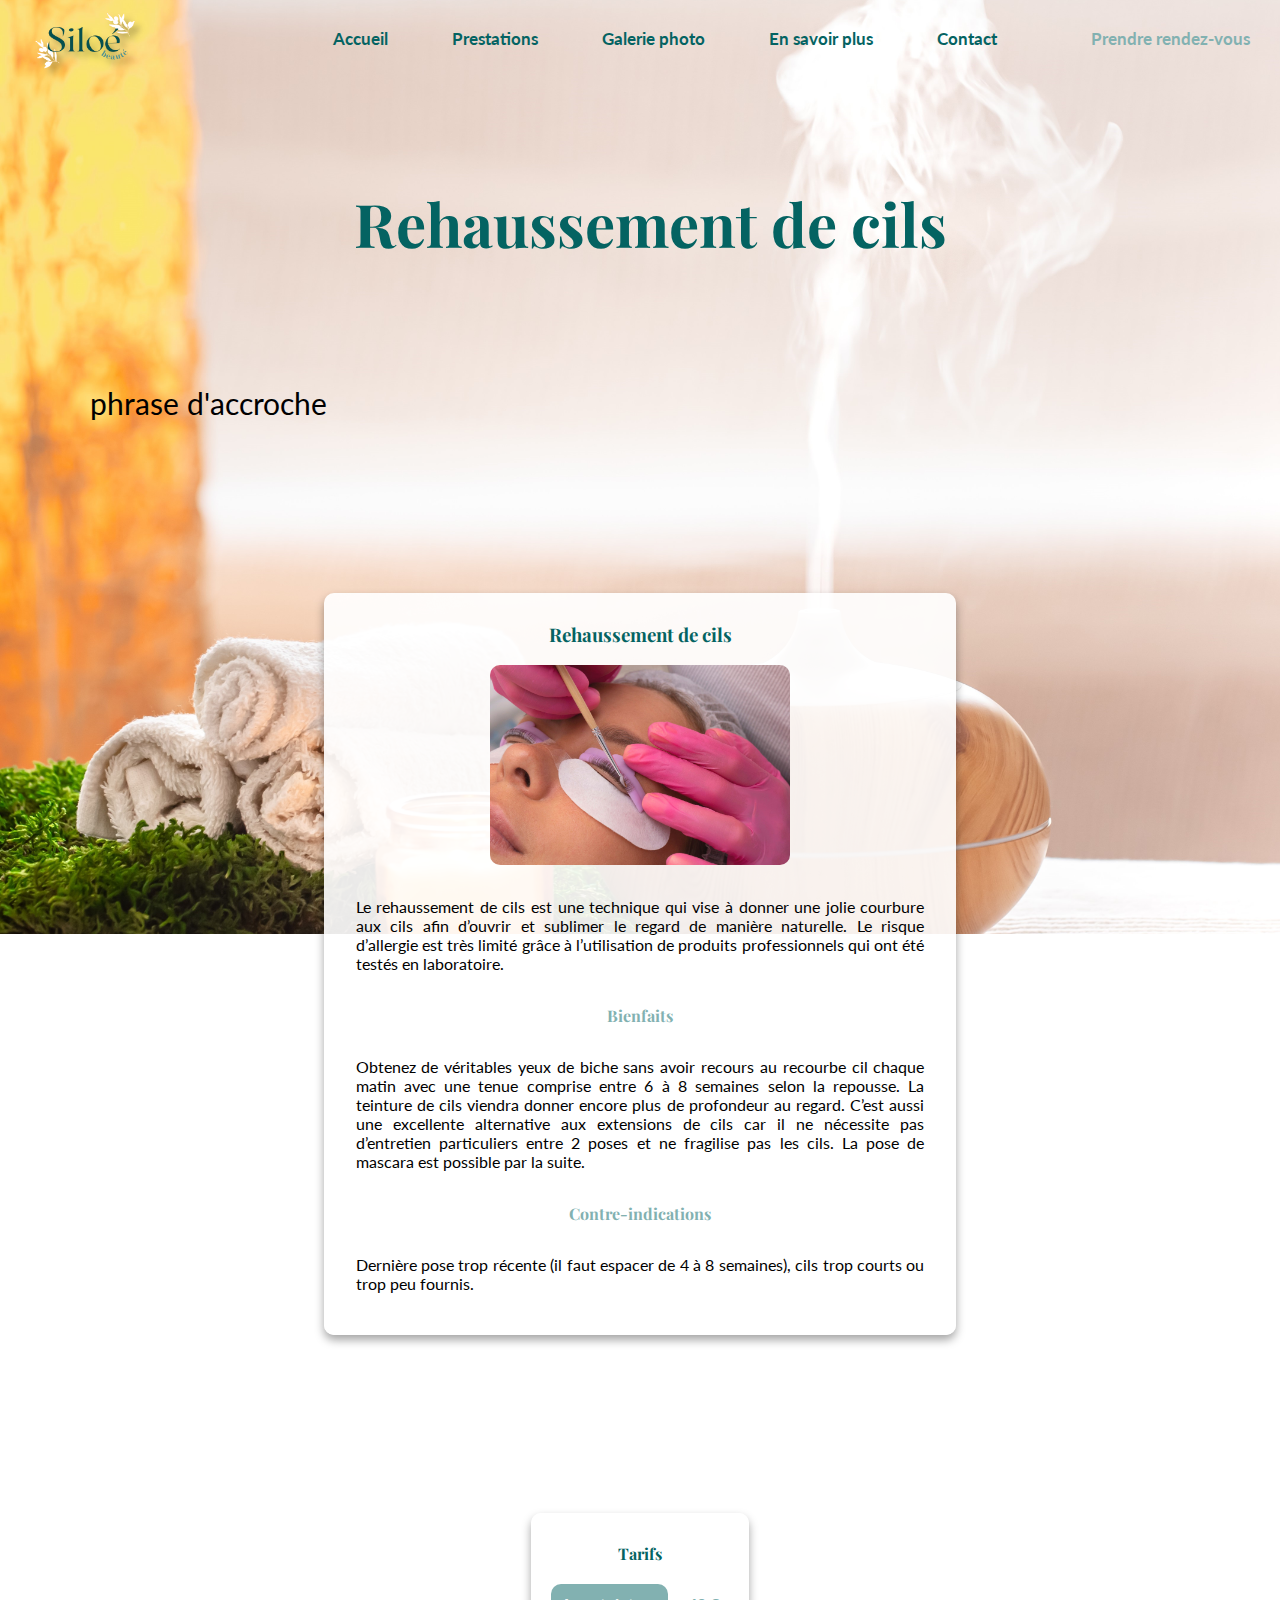
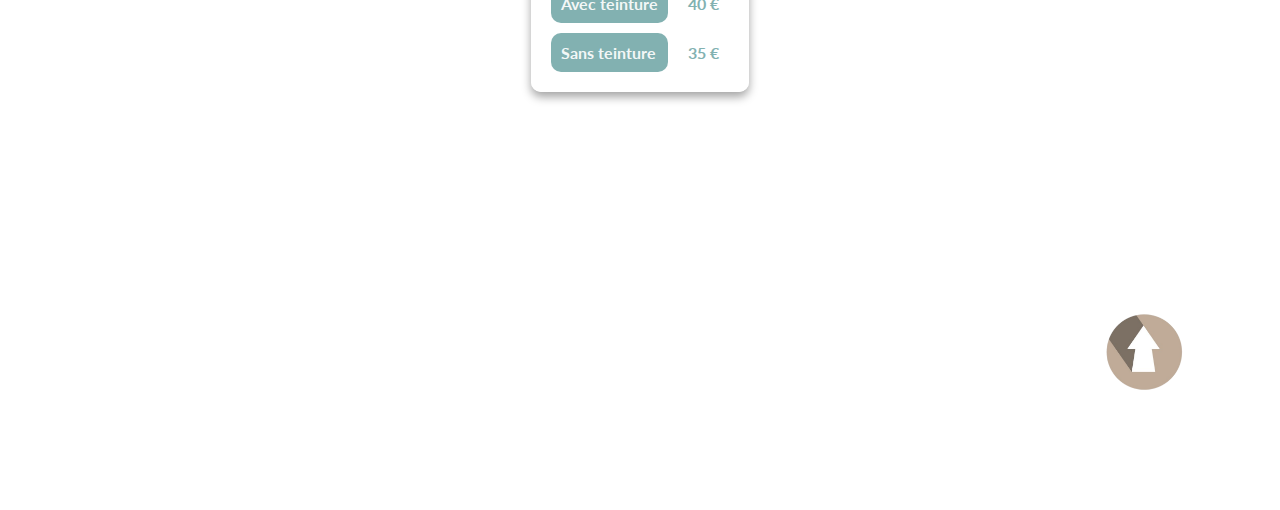
<file: cils.html>
<!DOCTYPE html>

<html lang="fr">

    <head>
        <meta charset="utf-8" />
        <title>Siloé Beauté | Prestations | Réhaussement de cils</title>
        <link rel="stylesheet" href="prestations.css" type="text/css" />
        <link rel="preconnect" href="https://fonts.googleapis.com">
        <link rel="preconnect" href="https://fonts.gstatic.com" crossorigin>
        <link href="https://fonts.googleapis.com/css2?family=Judson:ital,wght@0,400;0,700;1,400&display=swap" rel="stylesheet">
        <link rel="preconnect" href="https://fonts.googleapis.com">
<link rel="preconnect" href="https://fonts.gstatic.com" crossorigin>
<link href="https://fonts.googleapis.com/css2?family=DM+Serif+Display&family=Italiana&family=Lato&family=Playfair+Display:ital,wght@0,400;0,900;1,400;1,900&family=Yantramanav:wght@300&display=swap" rel="stylesheet">

    </head>
    <body>
                <a id="haut"></a>
        <div class="wrapper">
        <nav>
            <ul class="barre-de-menu">
                <div id="logonav"><a href="index.html"><img src="./images/logo4.png" alt="logo"></a></div>
                <div> 
                    <li><a href="index.html">Accueil</a></li>
                    <li class="menu-deroulant"><a>Prestations</a>
                        <ul class="menu-deroulant">
                            <li><a href="epilations.html">Epilations</a></li>
                            <li><a href="massages.html">Massages</a></li>
                            <li><a href="onglerie.html">Onglerie</a></li>
                            <li><a href="cils.html">Réhaussement de cils</a></li>
                        </ul>
                    </li>
                    <li><a href="galerie.html" class="actuel">Galerie photo</a></li>
                    <li class="menu-deroulant"><a>En savoir plus</a>
                    <ul id="menu-deroulant-plus" class="menu-deroulant">
                        <li><a href="salon.html">Le salon</a></li>
                        <li><a href="moi.html">L'esthéticienne</a></li>
                    </ul></li>
                    <li><a href="contact.html">Contact</a></li>
                    <li id="rdv"><a href="prendreRDV.html">Prendre rendez-vous</a></li>
                </div>
            </ul>  
        </nav>
        <main>
            <section class="accroche">
                <h1>Rehaussement de cils</h1>
                <div id="accroche">
                    <p>phrase d'accroche</p>
                </div> 
            </section>
            <section class="prestations-autres">
            <section id="cils">
                <h3>Rehaussement de cils</h3>
                                        <img src="./images/photo rehaussement cils.jpeg" alt="photo montrant un réhaussement de cils">
                    <p>Le rehaussement de cils est une technique qui vise à donner une jolie courbure aux cils afin d’ouvrir et sublimer le regard de manière naturelle. Le risque d’allergie est très limité grâce à l’utilisation de produits professionnels qui ont  été testés en laboratoire.</p>
                <h4>Bienfaits</h4>
                <p>Obtenez de véritables yeux de biche sans avoir recours au recourbe cil chaque matin avec une tenue comprise entre 6 à 8 semaines selon la repousse. La teinture de cils viendra donner encore plus de profondeur au regard. C’est aussi une excellente alternative aux extensions de cils car il ne nécessite pas d’entretien particuliers entre 2 poses et ne fragilise pas les cils. La pose de mascara est possible par la suite.</p>
                <h4>Contre-indications</h4>
                <p>Dernière pose trop récente (il faut espacer de 4 à 8 semaines), cils trop courts ou trop peu fournis.</p>
                </section>
                </section>
                
            <section class="tarif-presta">

                <section id="tarif">

                  <table>
                    <tr>
                      <th colspan="2">Tarifs</th>
                    </tr>
                    <tr>
                      <td>Avec teinture</td>
                      <td class="tarif">40 €</td>
                    </tr>
<tr>
                      <td>Sans teinture</td>
                      <td class="tarif">35 €</td>
                    </tr>
                  </table>
                </section>
            
            </section>
            
            
        </main>
        </div>
        <div class="haut-de-page">
                <a href="#haut"><img src="./images/haut.png" alt="Lien vers le haut de la page"></a>
            </div>
        <footer>
            <div id="pieddepage">
                <a href="mentions.html">Mentions légales</a>
            </div>
        </footer>
        
        
    </body>
</html>
</file>
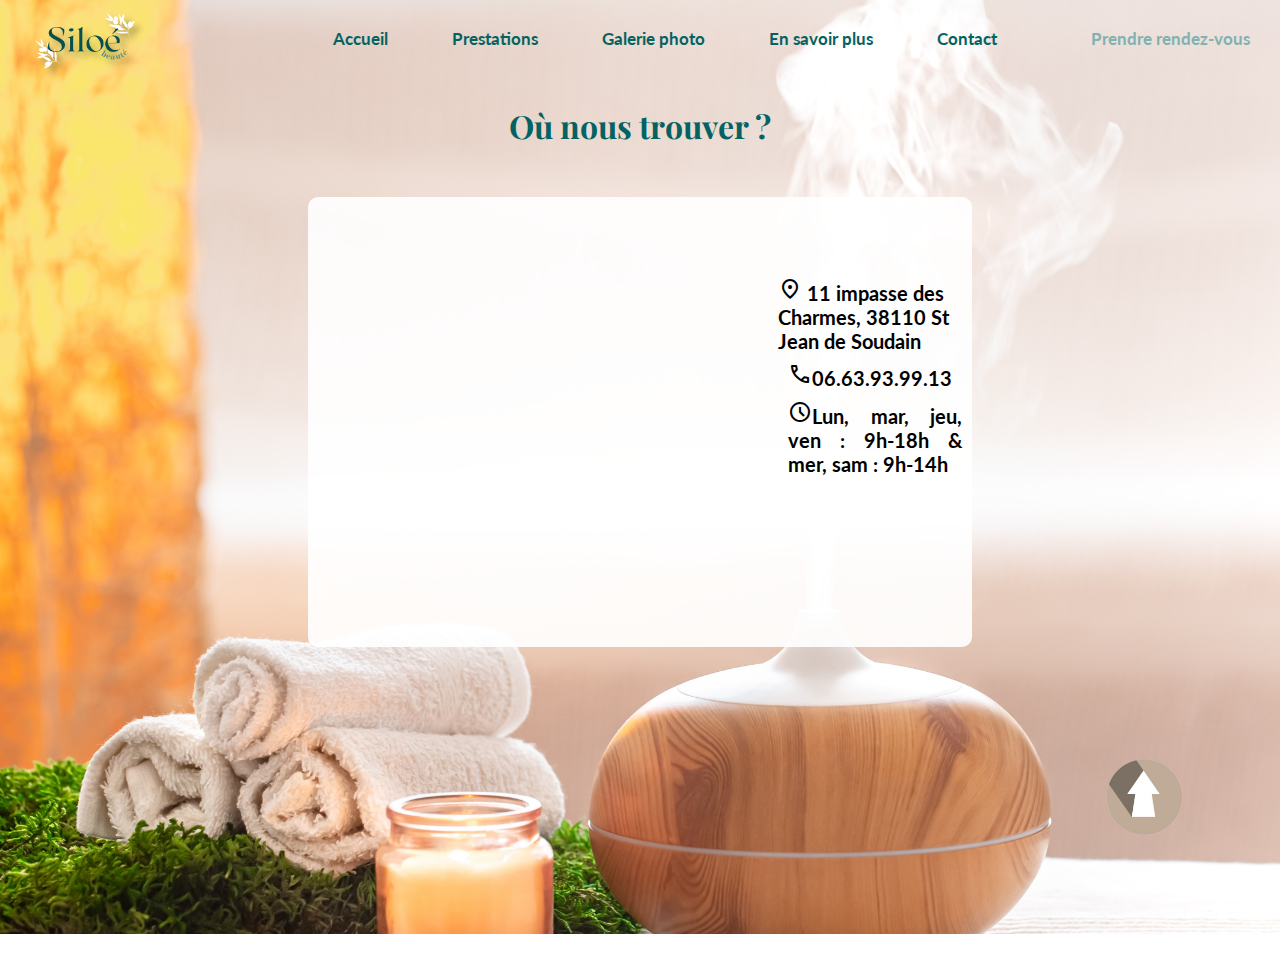
<file: contact.html>
<!DOCTYPE html>
<html lang="fr">
    <head>
        <meta charset="utf-8" />
        <title>Siloé Beauté | Contact</title>
        <link rel="stylesheet" href="contact.css" type="text/css" />
        <link rel="preconnect" href="https://fonts.googleapis.com">
        <link rel="preconnect" href="https://fonts.gstatic.com" crossorigin>
        <link href="https://fonts.googleapis.com/css2?family=Judson:ital,wght@0,400;0,700;1,400&display=swap" rel="stylesheet">
        <link rel="stylesheet" href="https://fonts.googleapis.com/css2?family=Material+Symbols+Outlined:opsz,wght,FILL,GRAD@48,400,0,0" />
        <link rel="preconnect" href="https://fonts.googleapis.com">
        <link rel="preconnect" href="https://fonts.gstatic.com" crossorigin>
        <link href="https://fonts.googleapis.com/css2?family=DM+Serif+Display&family=Italiana&family=Lato&family=Playfair+Display:ital,wght@0,400;0,900;1,400;1,900&family=Yantramanav:wght@300&display=swap" rel="stylesheet">
    </head>

    <body>
                <a id="haut"></a>

        <div class="wrapper">
        <nav>
            <ul class="barre-de-menu">
                <div id="logonav"><a href="index.html"><img src="./images/logo4.png" alt="logo"></a></div>
               <div> <li><a href="index.html">Accueil</a></li>
                <li class="menu-deroulant"><a>Prestations</a>
                    <ul class="menu-deroulant">
                        <li><a href="epilations.html">Epilations</a></li>
                        <li><a href="massages.html">Massages</a></li>
                        <li><a href="onglerie.html">Onglerie</a></li>
                        <li><a href="cils.html">Réhaussement de cils</a></li>
                    </ul>
                </li>
                <li><a href="galerie.html" class="actuel">Galerie photo</a></li>
                <li class="menu-deroulant"><a>En savoir plus</a>
                    <ul id="menu-deroulant-plus" class="menu-deroulant">
                        <li><a href="salon.html">Le salon</a></li>
                        <li><a href="moi.html">L'esthéticienne</a></li>
                    </ul></li>
                <li><a href="contact.html">Contact</a></li>
                <li id="rdv"><a href="prendreRDV.html">Prendre rendez-vous</a></li>
                </div>
            </ul>
        </nav>

        <main>
            <h1>Où nous trouver ?</h1>

            <section class="infos-bas">
                <iframe src="https://www.google.com/maps/embed?pb=!1m18!1m12!1m3!1d2792.893928092413!2d5.432557076193738!3d45.572571626201494!2m3!1f0!2f0!3f0!3m2!1i1024!2i768!4f13.1!3m3!1m2!1s0x478b24713080f1a5%3A0x38d58241058ca2c7!2s11%20Imp.%20des%20Charmes%2C%2038110%20Saint-Jean-de-Soudain!5e0!3m2!1sfr!2sfr!4v1682667753873!5m2!1sfr!2sfr" width="470" height="450" style="border:0;" allowfullscreen="" loading="lazy" referrerpolicy="no-referrer-when-downgrade"></iframe>
                <div class="infos">
                    <a href="https://goo.gl/maps/b9JmCobwmwTpJ1si8"> <span class="material-symbols-outlined">location_on </span> 11 impasse des Charmes, 38110 St Jean de Soudain</a>
                    <p id="contact"><span class="material-symbols-outlined">call</span>06.63.93.99.13</p>   
                <p id="horaires"><span class="material-symbols-outlined">schedule </span>Lun, mar, jeu, ven : 9h-18h & mer, sam : 9h-14h</p>
                </div>
            </section>
            
            <div class="haut-de-page">
                <a href="#haut"><img src="./images/haut.png" alt="Lien vers le haut de la page"></a>
            </div>
        </main>

        <footer>
            <div id="pieddepage">
                <a href="mentions.html">Mentions légales</a>
            </div>
        </footer>
        
                </div>

    </body>

</html>
</file>
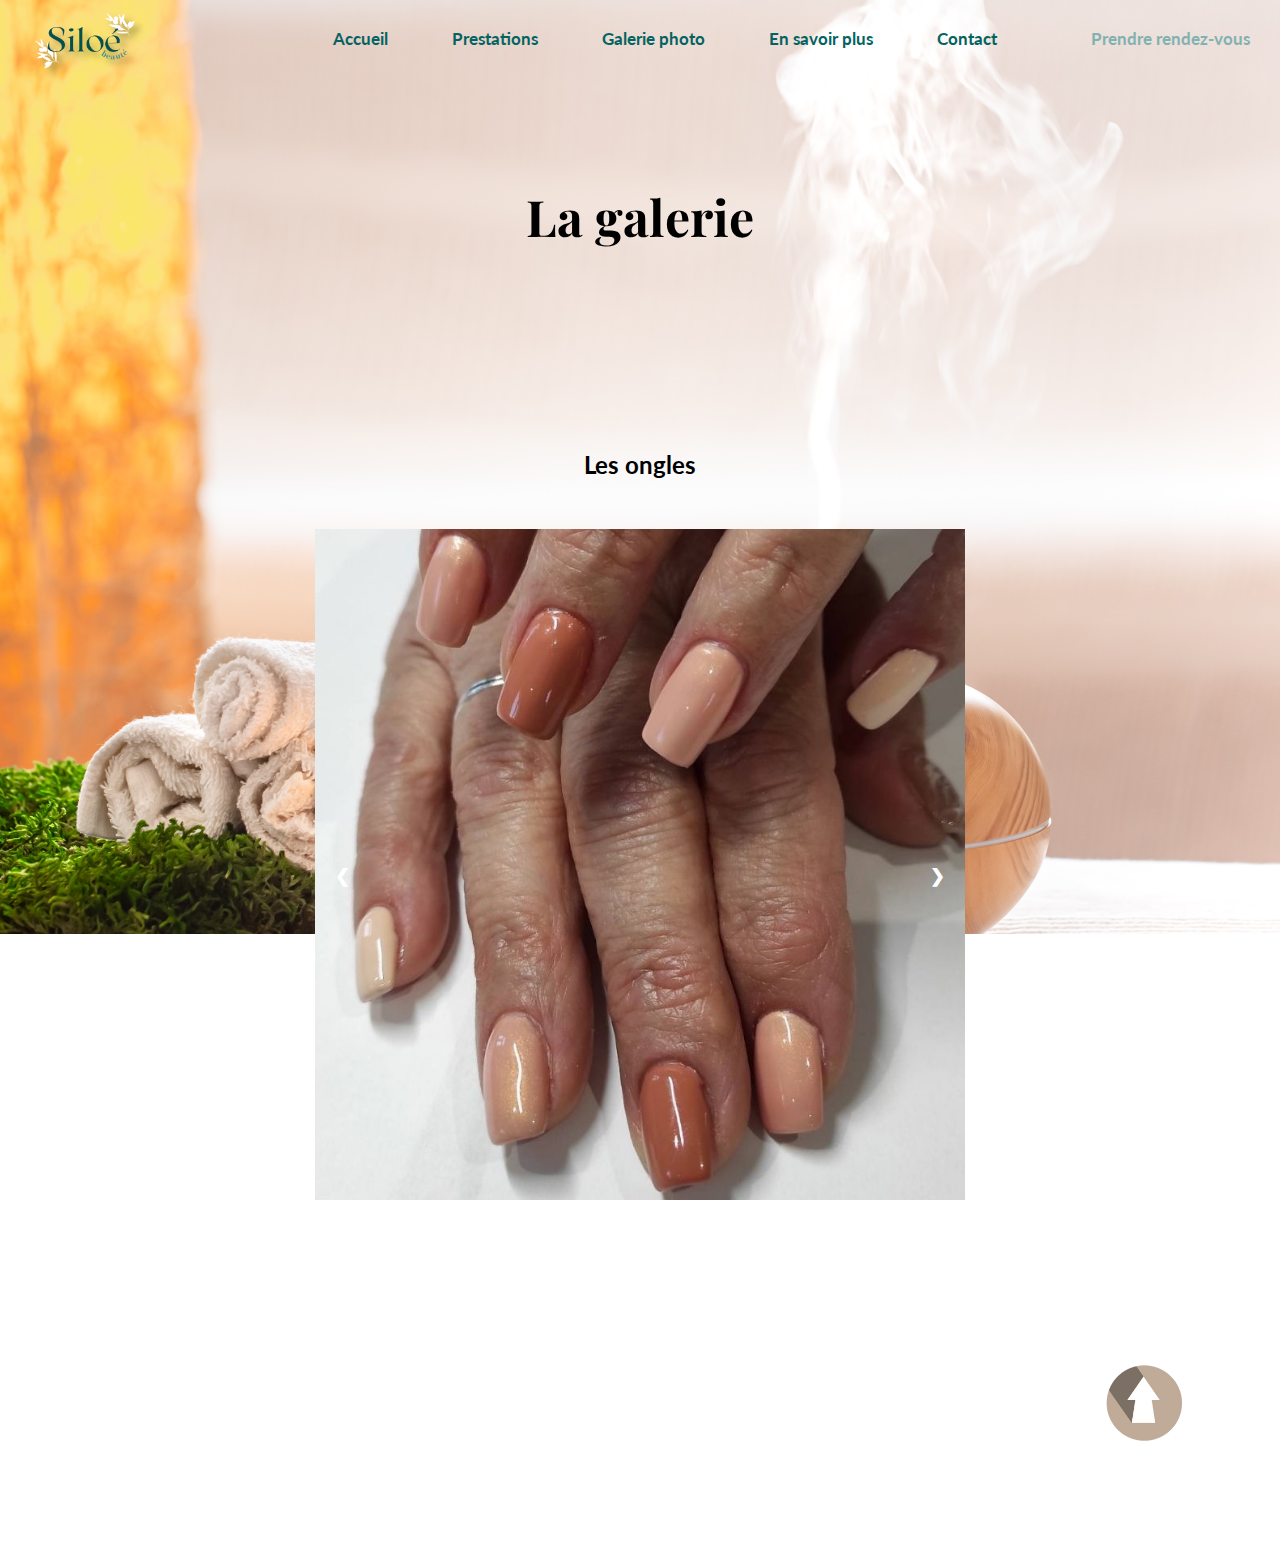
<file: galerie.html>
<!DOCTYPE html>
<html lang="fr">
    <head>
        <meta charset="utf-8" />
        <title>Siloé Beauté | Galerie </title>
        <link rel="stylesheet" href="galerie.css" type="text/css" />
        <link rel="preconnect" href="https://fonts.googleapis.com">
        <link rel="preconnect" href="https://fonts.gstatic.com" crossorigin>
        <link href="https://fonts.googleapis.com/css2?family=Judson:ital,wght@0,400;0,700;1,400&display=swap" rel="stylesheet">
        <link rel="stylesheet" href="https://fonts.googleapis.com/css2?family=Material+Symbols+Outlined:opsz,wght,FILL,GRAD@48,400,0,0" />
    
        <link rel="preconnect" href="https://fonts.googleapis.com">
        <link rel="preconnect" href="https://fonts.gstatic.com" crossorigin>
        <link href="https://fonts.googleapis.com/css2?family=DM+Serif+Display&family=Italiana&family=Lato&family=Playfair+Display:ital,wght@0,400;0,900;1,400;1,900&family=Yantramanav:wght@300&display=swap" rel="stylesheet">
        </head>

    <body>
                <a id="haut"></a>

        <div class="wrapper">
        <nav>
            <ul class="barre-de-menu">
                <div id="logonav"><a href="index.html"><img src="./images/logo4.png" alt="logo"></a></div>
               <div> <li><a href="index.html">Accueil</a></li>
                <li class="menu-deroulant"><a>Prestations</a>
                    <ul class="menu-deroulant">
                        <li><a href="epilations.html">Epilations</a></li>
                        <li><a href="massages.html">Massages</a></li>
                        <li><a href="onglerie.html">Onglerie</a></li>
                        <li><a href="cils.html">Réhaussement de cils</a></li>
                    </ul>
                </li>
                <li><a href="galerie.html" class="actuel">Galerie photo</a></li>
                <li class="menu-deroulant"><a>En savoir plus</a>
                    <ul id="menu-deroulant-plus" class="menu-deroulant">
                        <li><a href="salon.html">Le salon</a></li>
                        <li><a href="moi.html">L'esthéticienne</a></li>
                    </ul></li>
                <li><a href="contact.html">Contact</a></li>
                <li id="rdv"><a href="prendreRDV.html">Prendre rendez-vous</a></li>
            </div>
              </ul>
              
        </nav>
            
            <main>
                <h1>La galerie</h1>
                <h2>Les ongles</h2>
                <section class="galerie">
                    <div class="slideshow-container">
                        <div class="slideshow-slide">
                          <img src="./images/galerie/ongles1.jpg" alt="Image 1">
                        </div>
                        <div class="slideshow-slide">
                          <img src="./images/galerie/ongles2.jpg" alt="Image 2">
                        </div>
                        <div class="slideshow-slide">
                          <img src="./images/galerie/ongles3.jpg" alt="Image 3">
                        </div>
                      
                        <div class="slideshow-slide">
                          <img src="./images/galerie/ongles4.jpg" alt="Image 4">
                        </div>
                        <div class="slideshow-slide">
                          <img src="./images/galerie/ongles5.jpg" alt="Image 5">
                        </div>
                        <a class="prev" onclick="plusSlides(-1)">&#10094;</a>
                        <a class="next" onclick="plusSlides(1)">&#10095;</a>
                        </div>
                      
                    </section>
                
                
                
            </main>
        
</div>
        <div class="haut-de-page">
                <a href="#haut"><img src="./images/haut.png" alt="Lien vers le haut de la page"></a>
            </div>
        
            <footer>
            <div id="pieddepage">
                <a href="mentions.html">Mentions légales</a>
            </div>
        </footer>
                        

    <script> 
        var slideIndex = 1;
        showSlides(slideIndex);
        
        function plusSlides(n) {
          showSlides(slideIndex += n);
        }
        
        function showSlides(n) {
          var i;
          var slides = document.getElementsByClassName("slideshow-slide");
          if (n > slides.length) {slideIndex = 1}
          if (n < 1) {slideIndex = slides.length}
          for (i = 0; i < slides.length; i++) {
              slides[i].style.display = "none";
          }
          slides[slideIndex-1].style.display = "block";
          slides[slideIndex-1].classList.add("fade");
        }
        </script>
</body>
</html>
</file>
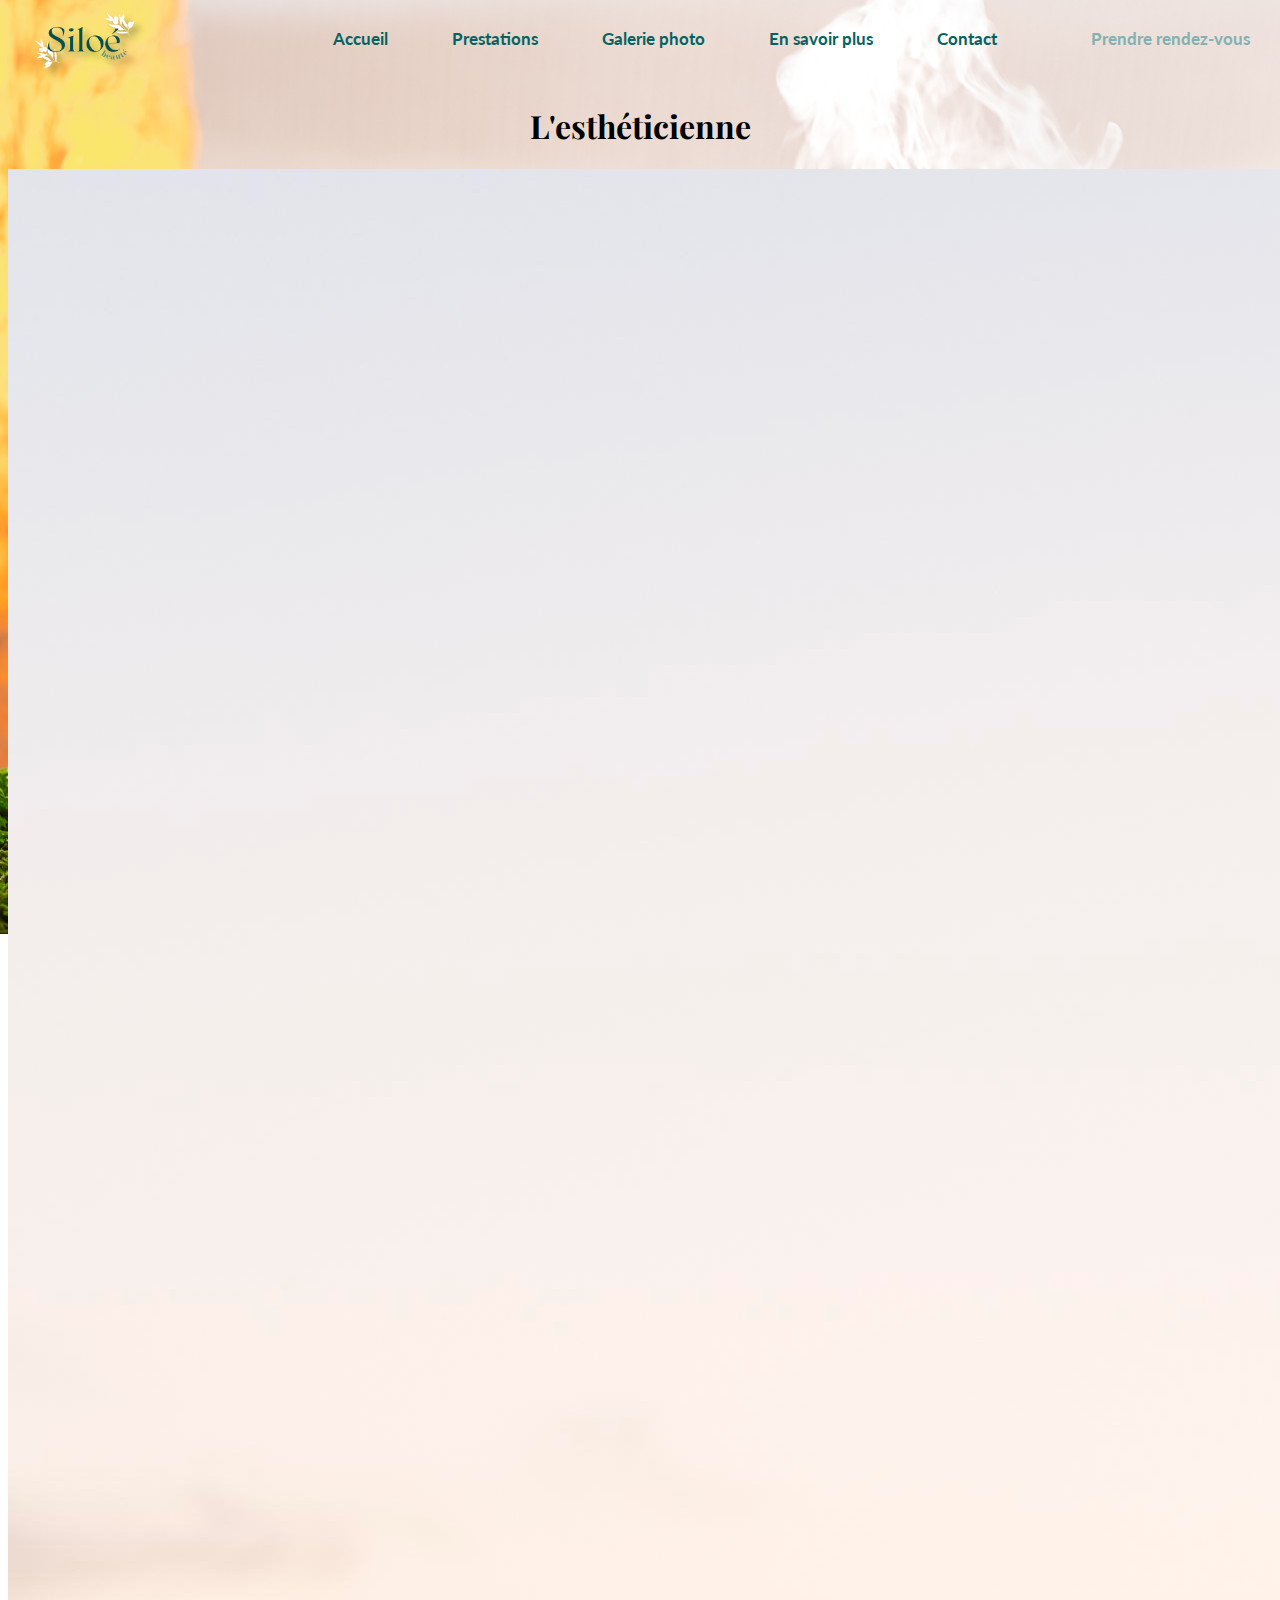
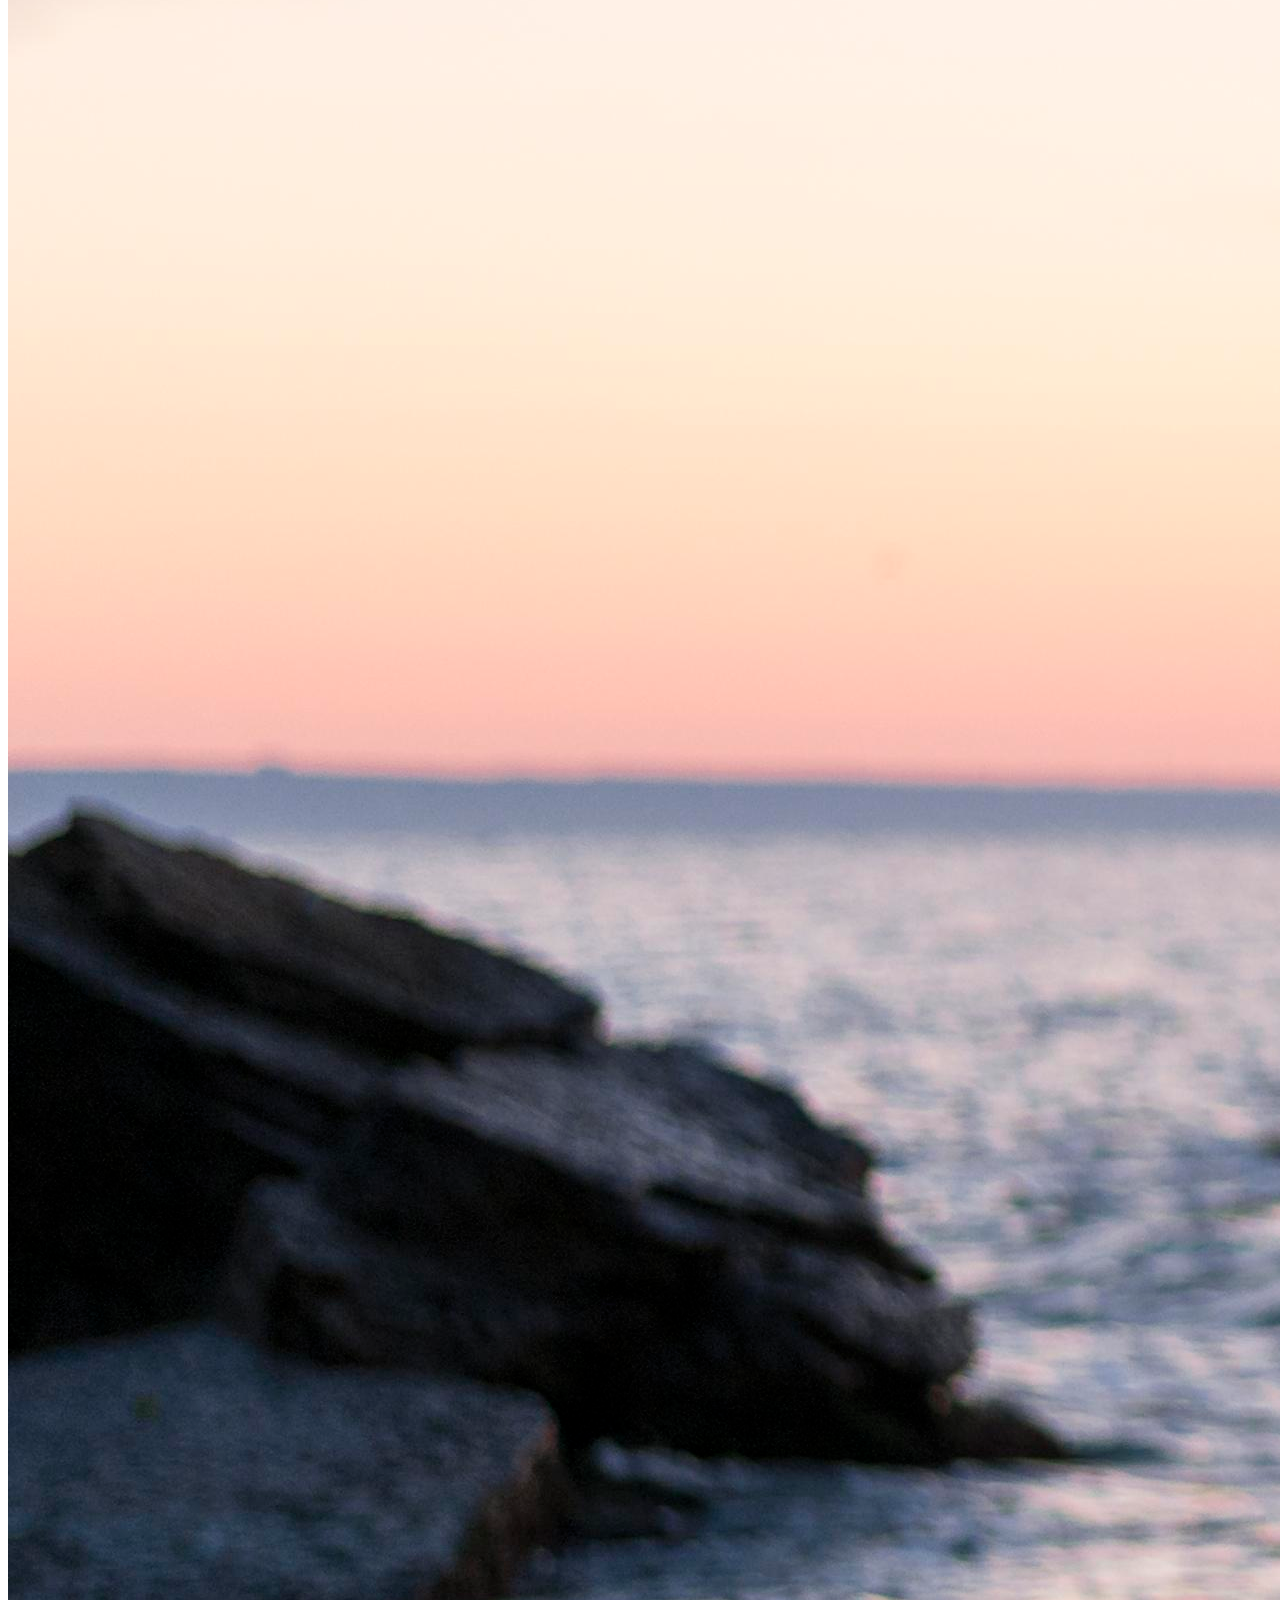
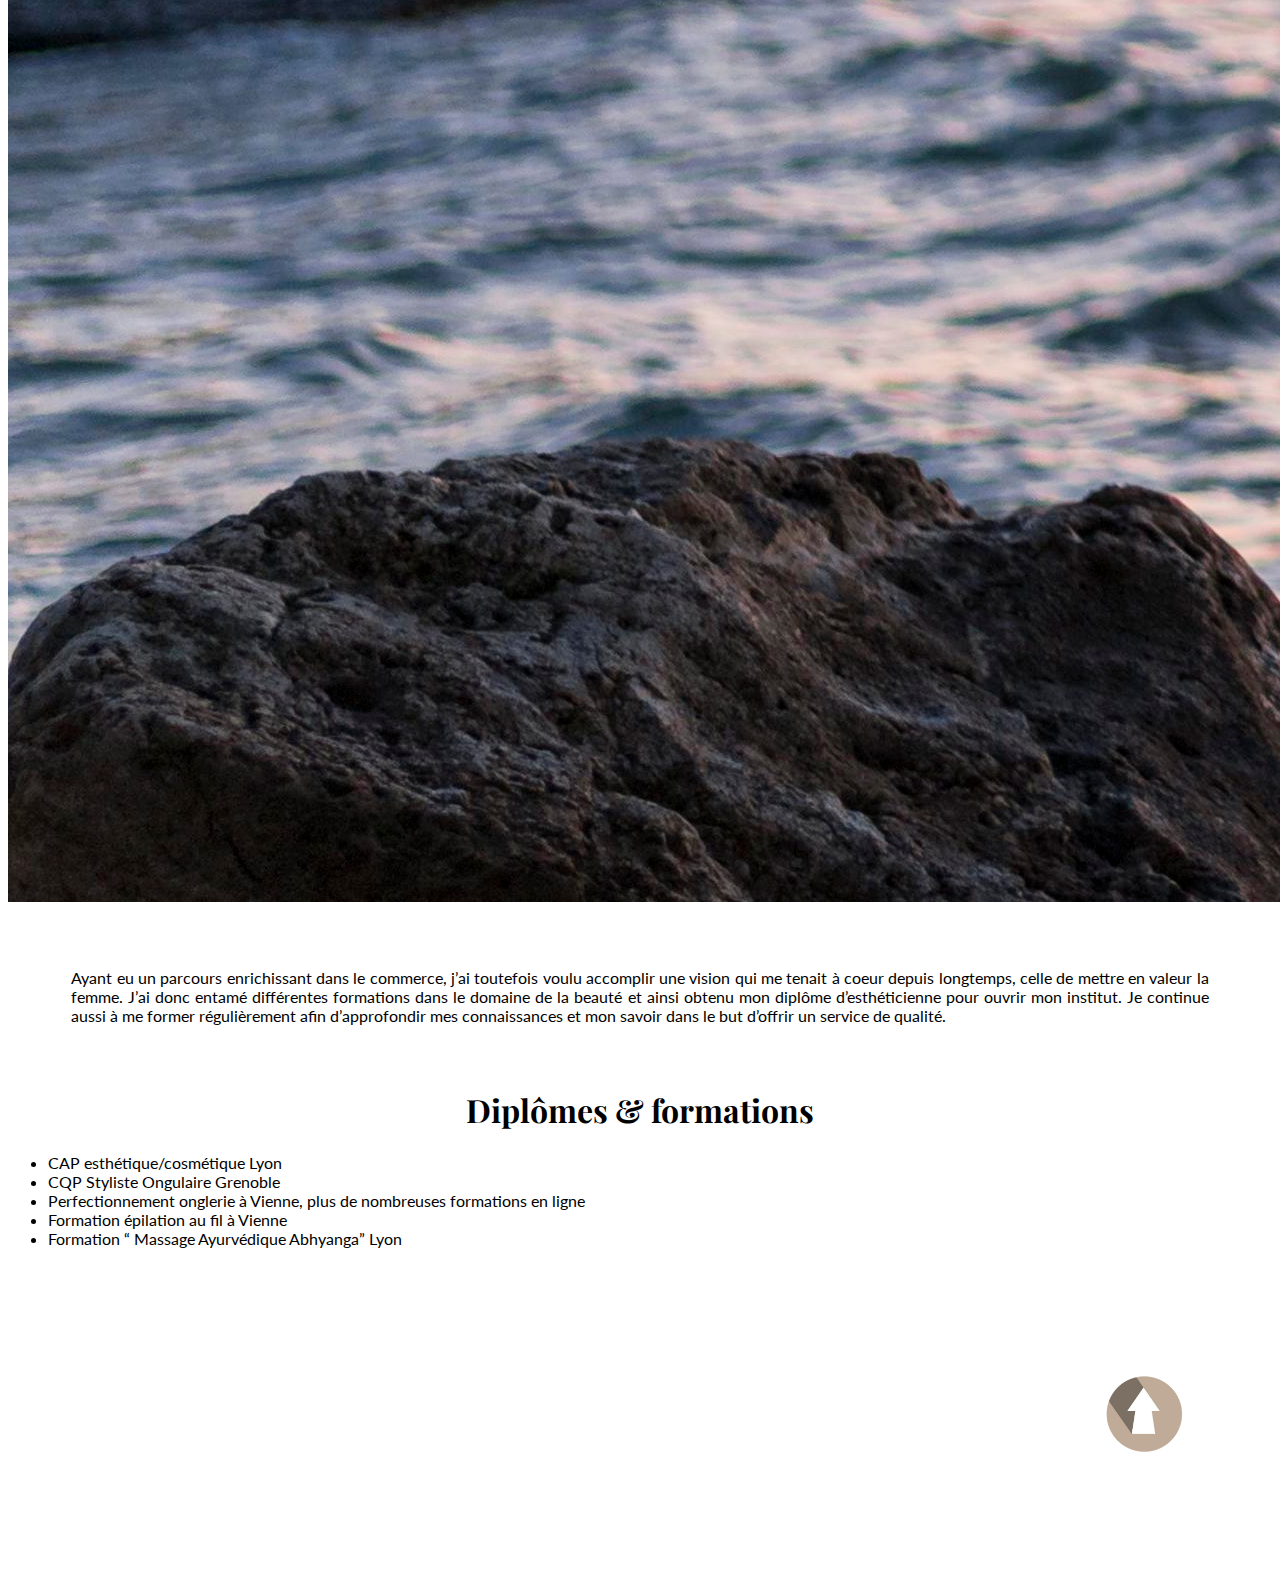
<file: moi.html>
<!DOCTYPE html>
<html lang="fr">
    <head>
        <meta charset="utf-8" />
        <title>Siloé Beauté | Esthéticienne</title>
        <link rel="stylesheet" href="moi.css" type="text/css" />
        <link rel="preconnect" href="https://fonts.googleapis.com">
        <link rel="preconnect" href="https://fonts.gstatic.com" crossorigin>
        <link href="https://fonts.googleapis.com/css2?family=Judson:ital,wght@0,400;0,700;1,400&display=swap" rel="stylesheet">
        <link rel="stylesheet" href="https://fonts.googleapis.com/css2?family=Material+Symbols+Outlined:opsz,wght,FILL,GRAD@48,400,0,0" />
        <link rel="preconnect" href="https://fonts.googleapis.com">
<link rel="preconnect" href="https://fonts.gstatic.com" crossorigin>
<link href="https://fonts.googleapis.com/css2?family=DM+Serif+Display&family=Italiana&family=Lato&family=Playfair+Display:ital,wght@0,400;0,900;1,400;1,900&family=Yantramanav:wght@300&display=swap" rel="stylesheet">

    </head>

    <body>
                <a id="haut"></a>

        <div class="wrapper">
        <nav>
            <ul class="barre-de-menu">
                <div id="logonav"><a href="index.html"><img src="./images/logo4.png" alt="logo"></a></div>
               <div> <li><a href="index.html">Accueil</a></li>
                <li class="menu-deroulant"><a>Prestations</a>
                    <ul class="menu-deroulant">
                        <li><a href="epilations.html">Epilations</a></li>
                        <li><a href="massages.html">Massages</a></li>
                        <li><a href="onglerie.html">Onglerie</a></li>
                        <li><a href="cils.html">Réhaussement de cils</a></li>
                    </ul>
                </li>
                <li><a href="galerie.html" class="actuel">Galerie photo</a></li>
                <li class="menu-deroulant"><a>En savoir plus</a>
                    <ul id="menu-deroulant-plus" class="menu-deroulant">
                        <li><a href="salon.html">Le salon</a></li>
                        <li><a href="moi.html">L'esthéticienne</a></li>
                    </ul></li>
                <li><a href="contact.html">Contact</a></li>
                <li id="rdv"><a href="prendreRDV.html">Prendre rendez-vous</a></li>
            </div>
              </ul>
              
        </nav>
        <main>
            <div class="scrolling-content"> <h1>L'esthéticienne</h1>
            <section>
                <div id="img"><img src="./images/photo femme 1.jpg" alt="photo de l'esthéticienne"></div>
                <p> Ayant eu un parcours enrichissant dans le commerce, j’ai toutefois voulu accomplir une vision qui me tenait à coeur depuis longtemps, celle de mettre en valeur la femme. 
                    J’ai donc entamé différentes formations dans le domaine de la beauté et ainsi obtenu mon diplôme d’esthéticienne pour ouvrir mon institut.
                    Je continue aussi à me former régulièrement afin d’approfondir mes connaissances et mon savoir dans le but d’offrir un service de qualité. 
                    </p>
            </section>

            <h1>Diplômes & formations</h1>
            <section>
                <ul>
                    <li>CAP esthétique/cosmétique Lyon</li>
                    <li>CQP Styliste Ongulaire Grenoble</li>
                    <li>Perfectionnement onglerie à Vienne, plus de nombreuses formations en ligne</li>
                    <li>Formation épilation au fil à Vienne</li>
                    <li>Formation “ Massage Ayurvédique Abhyanga” Lyon</li>
                </ul>
            </section>
           
            
            </div>
                    </main>
                                </div>

<div class="haut-de-page">
                <a href="#haut"><img src="./images/haut.png" alt="Lien vers le haut de la page"></a>
            </div>
        
        <footer>
            <div id="pieddepage">
                <a href="mentions.html">Mentions légales</a>
            </div>
        </footer>
            

    </body>
</html>
</file>
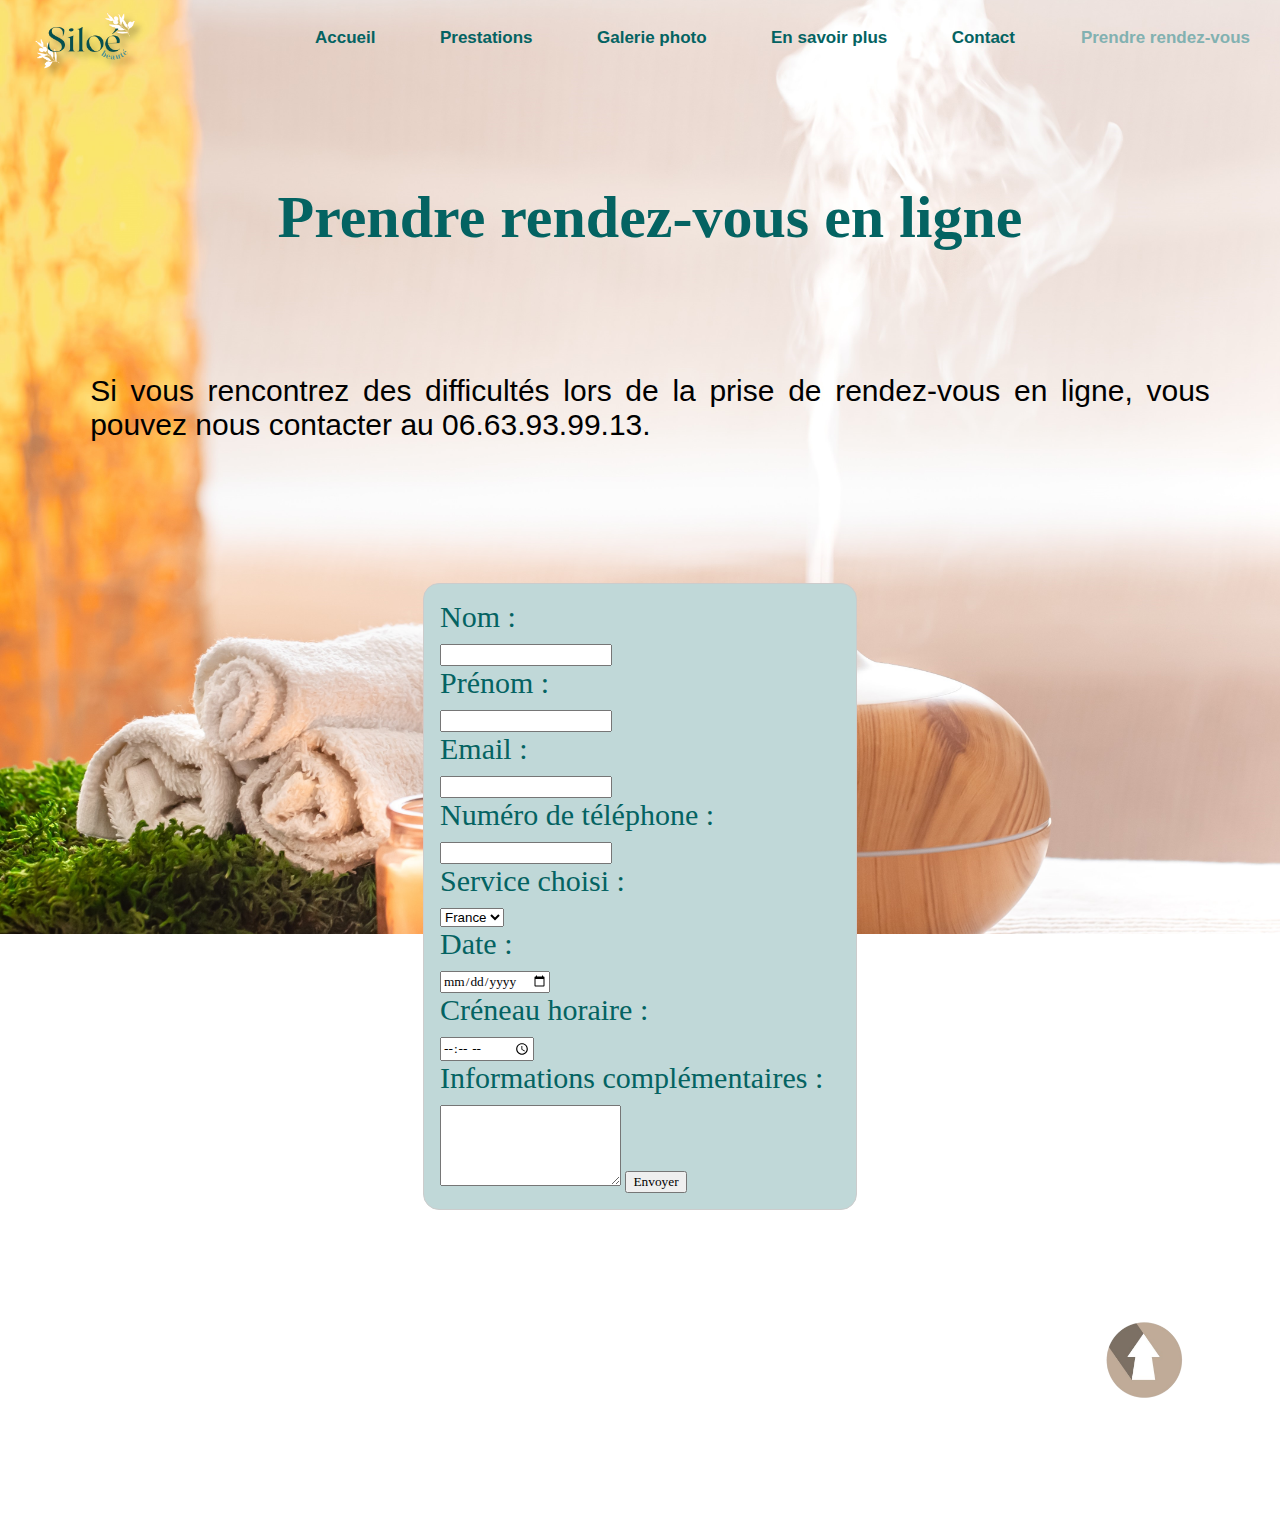
<file: prendreRDV.html>
<!DOCTYPE html>
<html lang="fr">
    <head>
        <meta charset="utf-8" />
        <title>Siloé Beauté | Accueil</title>
        <link rel="stylesheet" href="rdv.css" type="text/css" />
        
    </head>

    <body>
        <a id="haut"></a>
        <div class="wrapper">
        <nav>
            <ul class="barre-de-menu">
                <div id="logonav"><a href="index.html"><img src="./images/logo4.png" alt="logo"></a></div>
               <div> <li><a href="index.html">Accueil</a></li>
                <li class="menu-deroulant"><a>Prestations</a>
                    <ul class="menu-deroulant">
                        <li><a href="epilations.html">Epilations</a></li>
                        <li><a href="massages.html">Massages</a></li>
                        <li><a href="onglerie.html">Onglerie</a></li>
                        <li><a href="cils.html">Réhaussement de cils</a></li>
                    </ul>
                </li>
                <li><a href="galerie.html" class="actuel">Galerie photo</a></li>
                <li class="menu-deroulant"><a>En savoir plus</a>
                    <ul id="menu-deroulant-plus" class="menu-deroulant">
                        <li><a href="salon.html">Le salon</a></li>
                        <li><a href="moi.html">L'esthéticienne</a></li>
                    </ul></li>
                <li><a href="contact.html">Contact</a></li>
                <li id="rdv"><a href="prendreRDV.html">Prendre rendez-vous</a></li>

            </div>
              </ul>
              
        </nav>

        <main>
            <section class="accroche">
                <h1>Prendre rendez-vous en ligne</h1>
                <div id="accroche">
                    <p>Si vous rencontrez des difficultés lors de la prise de rendez-vous en ligne, vous pouvez nous contacter au 06.63.93.99.13.</p>
                </div> 
            </section>
            
          <section id="formulaire">
            <form method="post" action="prendreRDV.php">
                <label for="nom">Nom :</label>
        <input type="text" id="nom" name="nom" required>
                
                <label for="prenom">Prénom :</label>
        <input type="text" id="prenom" name="prenom" required>

        <label for="email">Email :</label>
        <input type="email" id="email" name="email" required>
                
                <label for="tel">Numéro de téléphone :</label>
        <input type="tel" id="tel" name="tel">
                
                <label for="service">Service choisi :</label>
        <select id="service" name="service" required>
  <option value="service1">France</option>
            <option value="service2">France</option>
</select>
                
                <label for="date">Date :</label>
        <input type="date" id="date" name="date" required>
                
                <label for="time">Créneau horaire :</label>
        <input type="time" id="time" name="time" required>

        <label for="message">Informations complémentaires :</label>
        <textarea id="message" name="message" rows="5"></textarea>

        <input type="submit" value="Envoyer">
            </form>
          </section>
        </main>
        </div>
        <div class="haut-de-page">
                <a href="#haut"><img src="./images/haut.png" alt="Lien vers le haut de la page"></a>
            </div>

        <footer>
            <div id="pieddepage">

                <a href="mentions.html">Mentions légales</a>
            </div>

        </footer>
    </body>
    
</html>
</file>
<file: prestations.css>
@import url(commun.css);

.accroche {
    background: none;
    height:400px;
    padding-left: 20px;
    margin-top: 100px;
}

.accroche h1 {
    font-size:60px;
    font-family: 'Playfair Display', serif;
    color:var(--couleur-6);
    text-align: center;
}

.accroche>#accroche{
    font-size: 30px;
    padding-top: 20px;
    text-align:center;
    text-justify:auto;
}

img {
    height : 200px;
    display: block;
    margin: auto;
    border-radius:10px;
}


section.prestations{
  background: none;
  display: grid;
  grid-template-columns: repeat(2,1fr);
  grid-row: 400px;
  height: 600px;
    padding:10px;
    margin-bottom: 300px;
}

.prestations-autres {
background: none;
    width:50%;
  height: 600px;
    padding:10px;
    margin:auto;
    margin-bottom: 300px;
}

.prestations>section{
      margin: auto;
  margin-right: 10px;
  margin-left: 20px;
  background-color: rgba(255, 255, 255, 0.904);
  box-shadow: 0px 5px 10px rgba(0, 0, 0, 0.356);
}

.prestations-autres>section{
    margin-left: auto;
    margin-right: auto ;
    padding-top:10px;
    padding-bottom:10px;
  background-color: rgba(255, 255, 255, 0.904);
  box-shadow: 0px 5px 10px rgba(0, 0, 0, 0.356);
}

h3 , th, dt{
    color:var(--couleur-6);
    font-family: 'Playfair Display', serif;
    text-align: center;
    font-weight:bold;
}

p {
    text-align:justify;
}

h4 {
    color:var(--couleur-4);
    font-family: 'Playfair Display', serif;
    text-align: center;
}

.tarif-presta {
    padding : 10px;
    margin-bottom : 100px;
}

table {
  margin:auto;
  border:0px;
  border-spacing: 10px;
background-color: rgba(255, 255, 255, 0.904);
  box-shadow: 0px 5px 10px rgba(0, 0, 0, 0.356);
  border-radius:10px;
  padding:10px;
}

th{
  padding:10px;
}

dt{
  padding-bottom:10px;
}

td{
  text-align:justify;
  padding:10px;
background-color: var(--couleur-4);
color:rgba(255, 255, 255, 0.904);
border-radius:10px;
font-weight: bold;
}

td.tarif {
  font-weight:bold;
  background-color :transparent;
  color:var(--couleur-4);
  text-align:right;
}

.autres {
  height: 100px;
  
}

.autres .tarif{
  margin-left:10px;
}

.autres>section {
    margin: 0 auto;
  padding:10px;
}

#offre{
background-color: rgba(255, 255, 255, 0.904);
  box-shadow: 0px 5px 10px rgba(0, 0, 0, 0.356);
}

section {
  background-color :transparent;
}
</file>
<file: contact.css>
@import url(commun.css);

h1 {
    color:var(--couleur-6);
    text-align: center;
}

div.infos{
    padding-top: 50px;
    margin-top: 300px;
    margin-left: 20px;
    font-weight: bold;
    font-size: 20px;
    color: black;
}

section.infos-bas{
    margin-left: 300px;
    margin-top: 50px;
    display: grid;
    grid-template-columns: repeat(2,1fr);
    margin-right: 300px;
}
.infos-bas div{
    margin-top:15%;
    margin-left: 0;
}

div.infos a{
    color: black;
}

iframe{
    border-radius: 10px;
}
</file>
<file: galerie.css>
@import url(commun.css);

main img{
max-width: 650px;
max-height: 1000px;
}


h1{
    font-size: 50px;
    margin: 100px;
    margin-bottom: 200px;
}

h2{
margin: 50px;
text-align: center;
}

section{
    display: flex;
    justify-content: center;
    align-items: center;
    margin-bottom: 50px;
    background: none;
    
}
.slideshow-container {
    position: relative;
    margin: auto;
    display: inline-block;


  }
  
  .slideshow-slide {
    display: none;
    margin: auto;
  }
  
  .prev,
  .next {
    position: absolute;
    top: 20%;
    text-align: center;
    width: auto;
    padding: 20px;
    padding-top: 200px;
    padding-bottom: 200px;
    color: white;
    font-weight: bold;
    font-size: 18px;
    transition: 0.6s ease;
    border-radius: 0 3px 3px 0;
    user-select: none;
  }

.next {
  right: 0;
  border-radius: 3px 0 0 3px;
}

.prev:hover,
.next:hover {
  background-color: rgba(0, 0, 0, 0.39);
}

.fade {
  animation-name: fade;
  animation-duration: 1s;
}

@keyframes fade {
  from {
    opacity: 0.4;
  }
  to {
    opacity: 1;
  }
}
</file>
<file: moi.css>
@import url(plus.css);
</file>
<file: rdv.css>
@import url(commun.css);

.accroche {
    background: transparent;
    height:400px;
    padding-left: 20px;
    margin-top: 100px;
}

.accroche h1 {
    font-size:60px;
    font-family: 'Playfair Display', serif;
    color:var(--couleur-6);
    text-align: center;
}

.accroche>#accroche{
    font-size: 30px;
    padding-top: 20px;
    text-align:center;
    text-justify:auto;
}

section {
    background:none;
}

form {
    background-color:var(--couleur-3);
  margin: 0 auto;
  width: 400px;
  padding: 1em;
  border: 1px solid #CCC;
  border-radius: 1em;
}

input {
    font-family: 'Playfair Display', serif;
}

label {
    font-size:30px;
    font-family: 'Playfair Display', serif;
    color:var(--couleur-6);
  display: block;
  margin-bottom: 10px;
}
</file>
